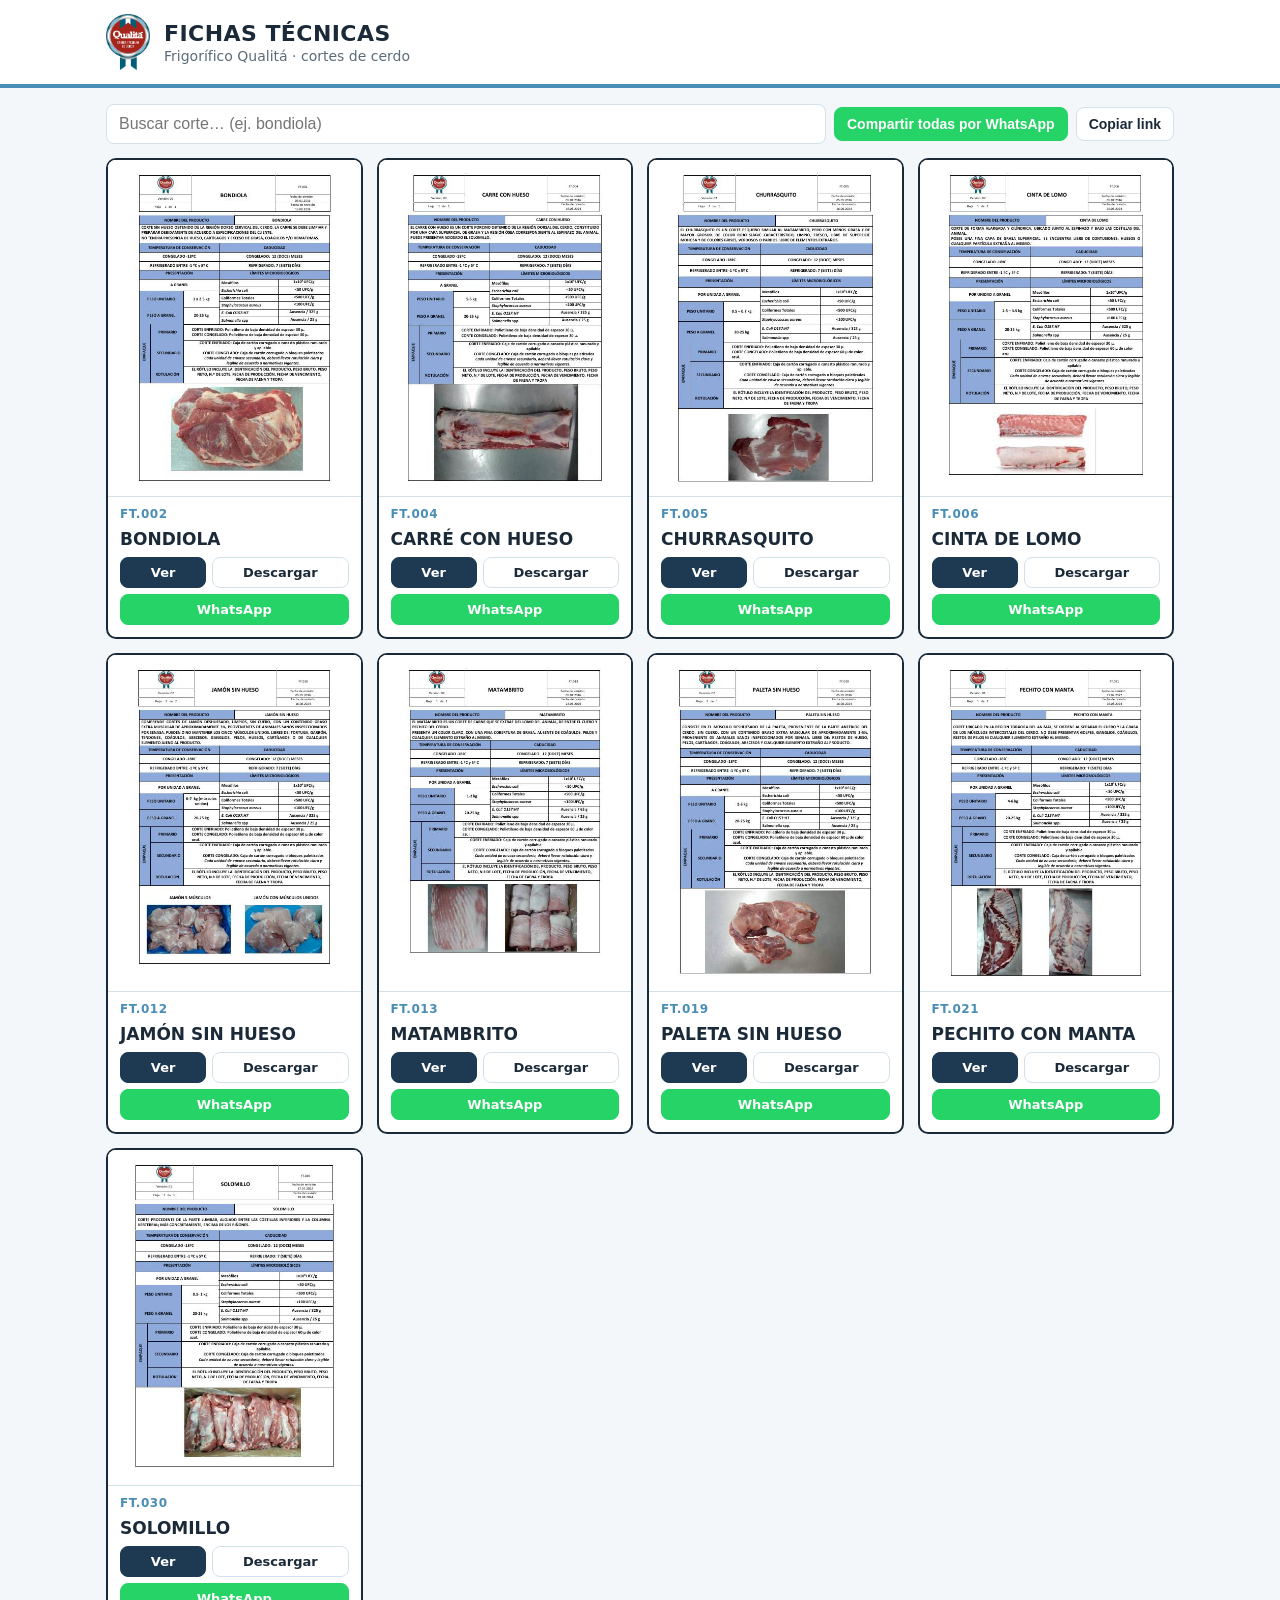
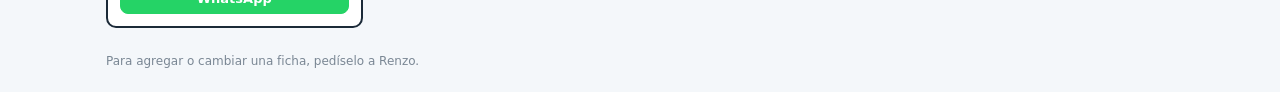
<file: docs/fichas.html>
<!doctype html>
<html lang="es">
<head>
<meta charset="utf-8">
<meta name="viewport" content="width=device-width, initial-scale=1">
<title>Fichas técnicas · Frigorífico Qualitá</title>
<meta name="description" content="Fichas técnicas de los cortes de cerdo del Frigorífico Qualitá.">
<meta property="og:title" content="Fichas técnicas · Frigorífico Qualitá">
<meta property="og:description" content="Fichas técnicas de los cortes de cerdo. Tocá para ver o descargar.">
<meta property="og:image" content="https://qualita-produccion.web.app/icon-512.png">
<link rel="icon" href="icon-192.png">
<link rel="apple-touch-icon" href="icon-192.png">
<style>
:root{--tinta:#1b2a38;--navy:#1d3a52;--azul:#4a8db5;--cel:#e4f0f8;--fondo:#f4f7fa;--linea:#d3e1eb}
*{box-sizing:border-box}
body{margin:0;background:var(--fondo);color:var(--tinta);font-family:system-ui,-apple-system,"Segoe UI",Roboto,Arial,sans-serif}
header{background:#fff;border-bottom:4px solid var(--azul)}
.cab{max-width:1100px;margin:0 auto;padding:14px 16px;display:flex;align-items:center;gap:14px}
.cab img{width:44px;height:auto}
.cab h1{margin:0;font-size:22px;letter-spacing:.02em;text-transform:uppercase}
.cab p{margin:2px 0 0;color:#5b6b78;font-size:14px}
main{max-width:1100px;margin:0 auto;padding:16px}
.barra{display:flex;flex-wrap:wrap;gap:8px;align-items:center;margin-bottom:14px}
.barra input{flex:1 1 220px;min-width:0;padding:10px 12px;border:1px solid var(--linea);border-radius:8px;font-size:16px}
.btn{display:inline-flex;align-items:center;justify-content:center;gap:6px;padding:8px 12px;border-radius:8px;border:1px solid var(--linea);background:#fff;color:var(--tinta);font-weight:700;font-size:14px;text-decoration:none;cursor:pointer}
.btn.pri{background:var(--navy);border-color:var(--navy);color:#fff}
.btn.wa{background:#25d366;border-color:#25d366;color:#fff}
.grilla{display:grid;grid-template-columns:repeat(auto-fill,minmax(220px,1fr));gap:14px}
.ficha{background:#fff;border:2px solid var(--tinta);border-radius:10px;overflow:hidden;display:flex;flex-direction:column}
.ficha a.prev{display:block;background:var(--cel);aspect-ratio:3/4;overflow:hidden;border-bottom:1px solid var(--linea)}
.ficha a.prev img{width:100%;height:100%;object-fit:cover;object-position:top}
.ficha .info{padding:10px 12px 12px;display:flex;flex-direction:column;gap:8px;flex:1}
.ficha .cod{font-size:12px;font-weight:800;color:var(--azul);letter-spacing:.05em}
.ficha h2{margin:0;font-size:17px;text-transform:uppercase}
.ficha .acc{display:flex;gap:6px;flex-wrap:wrap;margin-top:auto}
.ficha .acc .btn{flex:1 1 auto;padding:7px 8px;font-size:13px}
.vacio{color:#5b6b78;padding:20px 0}
.aviso{position:fixed;left:50%;bottom:18px;transform:translateX(-50%);background:var(--navy);color:#fff;padding:10px 16px;border-radius:8px;font-weight:700;display:none}
footer{max-width:1100px;margin:0 auto;padding:10px 16px 24px;color:#7a8794;font-size:12px}
</style>
</head>
<body>
<header><div class="cab"><img src="logo.png" alt="Qualitá"><div><h1>Fichas técnicas</h1><p>Frigorífico Qualitá · cortes de cerdo</p></div></div></header>
<main>
  <div class="barra">
    <input id="q" type="search" placeholder="Buscar corte… (ej. bondiola)" aria-label="Buscar ficha" autocomplete="off">
    <button class="btn wa" id="todas">Compartir todas por WhatsApp</button>
    <button class="btn" id="copiar">Copiar link</button>
  </div>
  <div class="grilla" id="lista"></div>
</main>
<footer>Para agregar o cambiar una ficha, pedíselo a Renzo.</footer>
<div class="aviso" id="aviso"></div>
<script>
// Fichas técnicas (pedido de Renzo, 19/11/2026). Para sumar una: copiar el PDF a fichas/, su imagen a fichas/img/ y agregar el renglón en fichas/lista.json.
var FICHAS = [];   // se carga de fichas/lista.json
var BASE = location.origin + '/';
function esc(s){return String(s).replace(/[&<>"]/g,function(c){return{'&':'&amp;','<':'&lt;','>':'&gt;','"':'&quot;'}[c];});}
function norm(s){return String(s).toLowerCase().normalize('NFD').replace(/[̀-ͯ]/g,'');}
function avisar(t){var a=document.getElementById('aviso');a.textContent=t;a.style.display='block';clearTimeout(avisar.t);avisar.t=setTimeout(function(){a.style.display='none';},2200);}
function dibujar(){
  var q=norm(document.getElementById('q').value.trim());
  var l=FICHAS.filter(function(f){return !q||norm(f.nom).indexOf(q)>=0||f.cod.indexOf(q)>=0;});
  document.getElementById('lista').innerHTML=l.length?l.map(function(f){
    var pdf='fichas/'+f.arch+'.pdf';
    return '<div class="ficha"><a class="prev" href="'+pdf+'" target="_blank" rel="noopener"><img src="fichas/img/'+f.arch+'.jpg" alt="Ficha técnica '+esc(f.nom)+'" loading="lazy"></a>'
      +'<div class="info"><span class="cod">FT.'+f.cod+'</span><h2>'+esc(f.nom)+'</h2><div class="acc">'
      +'<a class="btn pri" href="'+pdf+'" target="_blank" rel="noopener">Ver</a>'
      +'<a class="btn" href="'+pdf+'" download="'+f.arch+'.pdf">Descargar</a>'
      +'<a class="btn wa" href="https://wa.me/?text='+encodeURIComponent('Ficha técnica '+f.nom+' · Frigorífico Qualitá: '+BASE+pdf)+'" target="_blank" rel="noopener">WhatsApp</a>'
      +'</div></div></div>';}).join(''):'<p class="vacio">No hay fichas con ese nombre.</p>';
}
document.getElementById('q').addEventListener('input',dibujar);
document.getElementById('todas').addEventListener('click',function(){window.open('https://wa.me/?text='+encodeURIComponent('Fichas técnicas · Frigorífico Qualitá: '+BASE+'fichas'),'_blank');});
document.getElementById('copiar').addEventListener('click',function(){var u=BASE+'fichas';(navigator.clipboard?navigator.clipboard.writeText(u):Promise.reject()).then(function(){avisar('Link copiado: '+u);},function(){prompt('Copiá el link:',u);});});
fetch('fichas/lista.json',{cache:'no-cache'}).then(function(r){return r.json();}).then(function(l){FICHAS=l;dibujar();},function(){document.getElementById('lista').innerHTML='<p class="vacio">No se pudieron cargar las fichas.</p>';});
</script>
</body>
</html>
</file>
